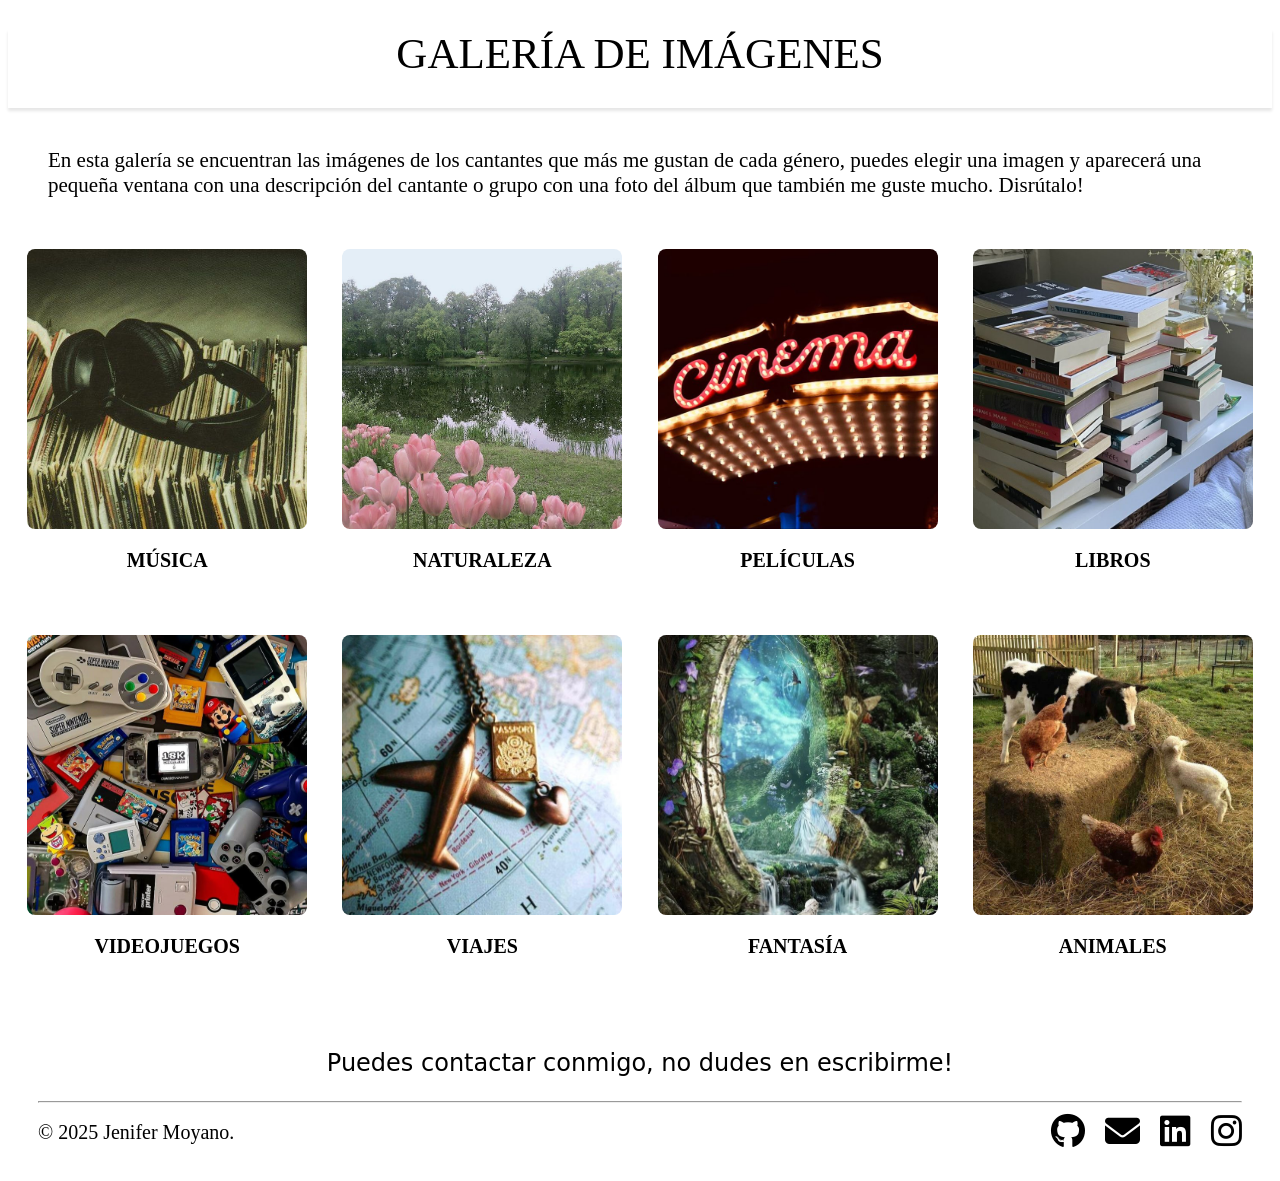
<file: index.html>
<!DOCTYPE html>
<html lang="es">
<head>
    <meta charset="UTF-8">
    <meta name="viewport" content="width=device-width, initial-scale=1.0">
    <link rel="icon" href="image/x-icon" href="imágenes/icono.png">
    <title>Galería de Imágenes</title>
    <link rel="stylesheet" href="style.css">
    <link rel="stylesheet" href="https://cdnjs.cloudflare.com/ajax/libs/font-awesome/6.4.2/css/all.min.css">
</head>
<body>
    <header>
        <a href="./index.html" class="header"><h1>GALERÍA DE IMÁGENES</h1></a>
    </header>

    <main>
        <article>
            En esta galería se encuentran las imágenes de los cantantes que más me gustan de cada género, puedes elegir una imagen y aparecerá una pequeña ventana con una descripción del cantante o grupo con una foto del álbum que también me guste mucho. Disrútalo!
        </article>

        <div class="galeria">
            <section class="img">
                <a href="./galerías/musica.html"><img src="imágenes/Música.jpeg" class="img"></a>
                <h2>MÚSICA</h2>
            </section>

            <section class="img">
                <a href="./galerías/naturaleza.html"><img src="imágenes/Naturaleza.jpeg" class="img"></a>
                <h2>NATURALEZA</h2>
            </section>

            <section class="img">
                <a href="./galerías/peliculas.html"><img src="imágenes/Películas.jpeg" class="img"></a>
                <h2>PELÍCULAS</h2>
            </section>

            <section class="img">
                <a href="./galerías/libros.html"><img src="imágenes/Libros.jpeg" class="img"></a>
                <h2>LIBROS</h2>
            </section>

            <section class="img">
                <a href="./galerías/videojuegos.html"><img src="imágenes/Videojuegos.jpeg" class="img"></a>
                <h2>VIDEOJUEGOS</h2>
            </section>

            <section class="img">
                <a href="./galerías/viajes.html"><img src="imágenes/Viajes.jpeg" class="img"></a>
                <h2>VIAJES</h2>
            </section>

            <section class="img">
                <a href="./galerías/fantasia.html"><img src="imágenes/Fantasía.jpeg" class="img"></a>
                <h2>FANTASÍA</h2>
            </section>

            <section class="img">
                <a href="./galerías/animales.html"><img src="imágenes/Animales.jpeg" class="img"></a>
                <h2>ANIMALES</h2>
            </section>
        </div>
    </main>

    <footer>
        <p>Puedes contactar conmigo, no dudes en escribirme!</p>
        
        <hr>
    
        <div class="footer-bottom">
            <div class="copyright">
                &copy; 2025 Jenifer Moyano.
            </div>
    
            <div class="social-icons">
                <a href="https://github.com/JeniferMoyanoSanroma" target="_blank" class="github">
                    <i class="fab fa-github"></i>
                </a>
                <a href="mailto:jenifermoyano2006@gmail.com" class="gmail">
                    <i class="fas fa-envelope"></i>
                </a>
                <a href="https://www.linkedin.com/in/jenifer-moyano-sanrom%C3%A1-143788333/" target="_blank" class="linkedin">
                    <i class="fab fa-linkedin"></i>
                </a>
                <a href="https://www.instagram.com/jenii_ms_?igsh=aHhobnE1eTJicDBk" target="_blank" class="instagram">
                    <i class="fab fa-instagram"></i>
                </a>
            </div>
        </div>
    </footer>
</body>
</html>
</file>
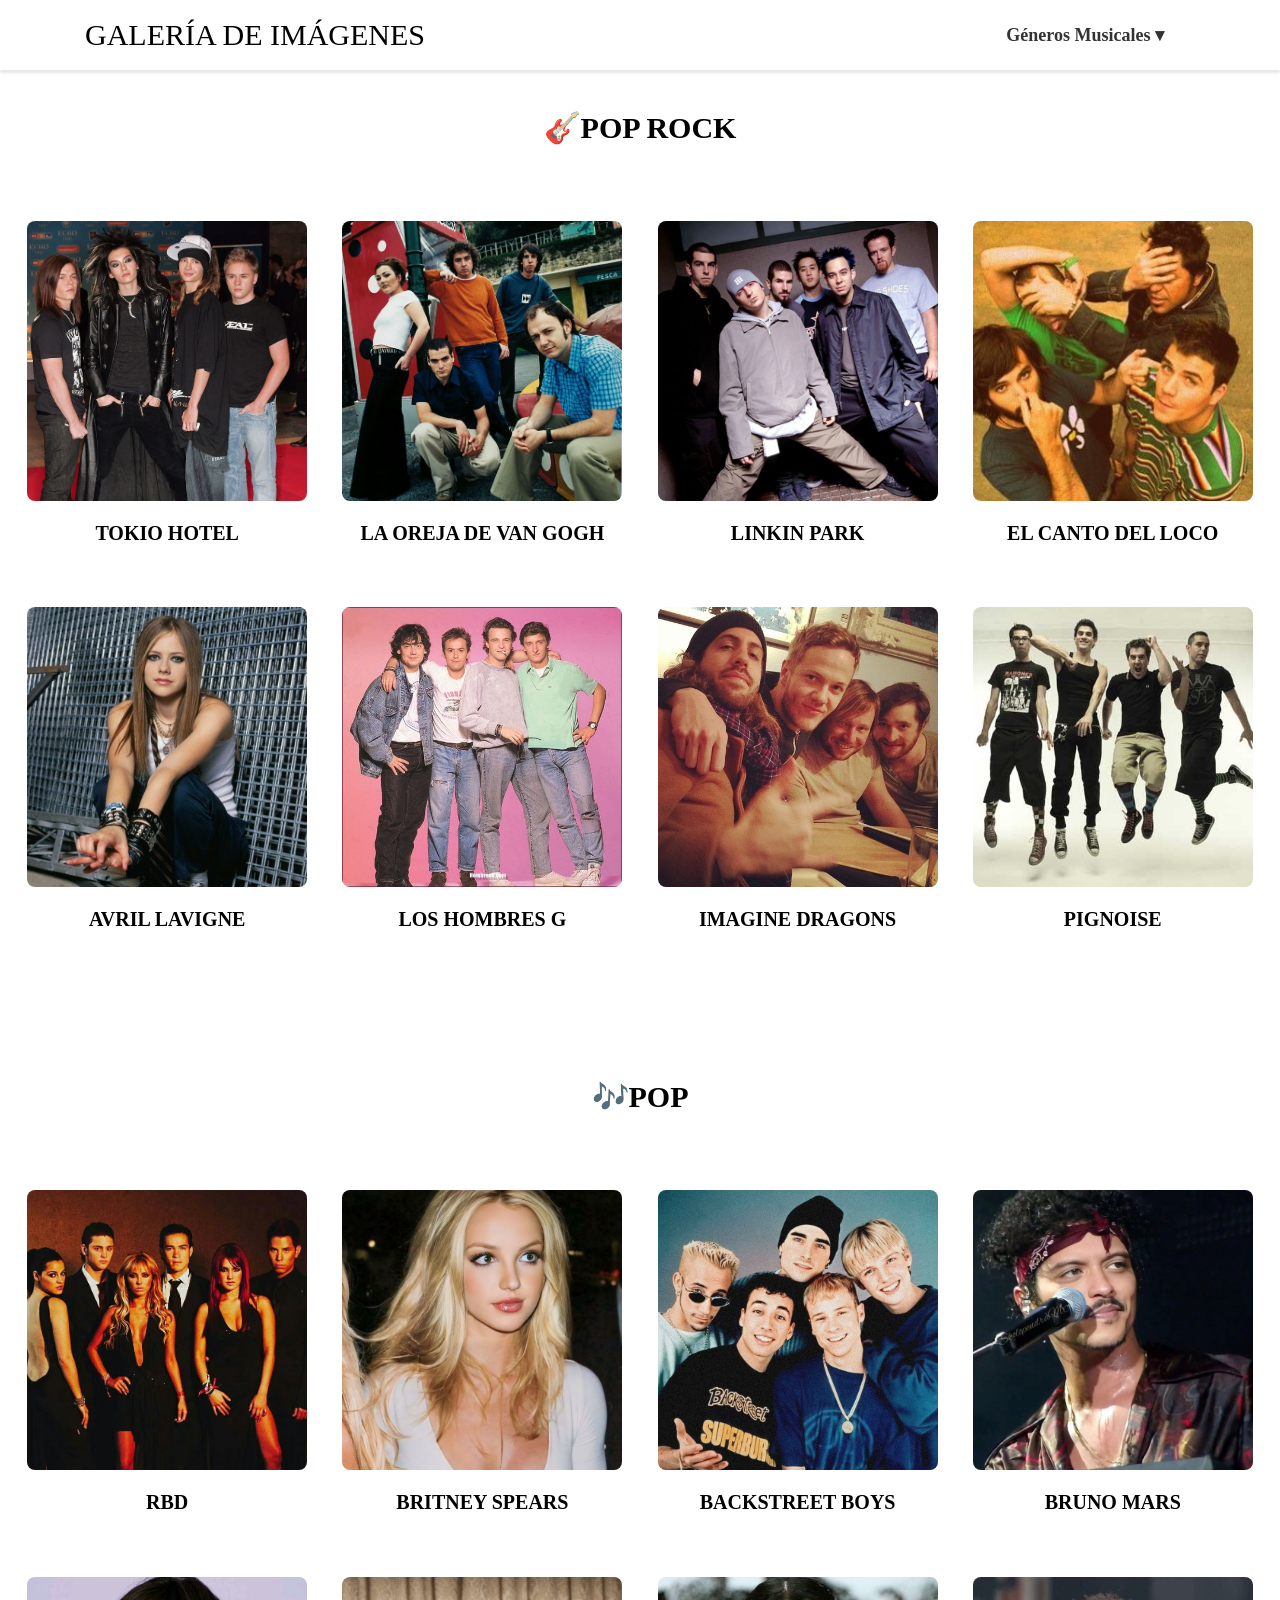
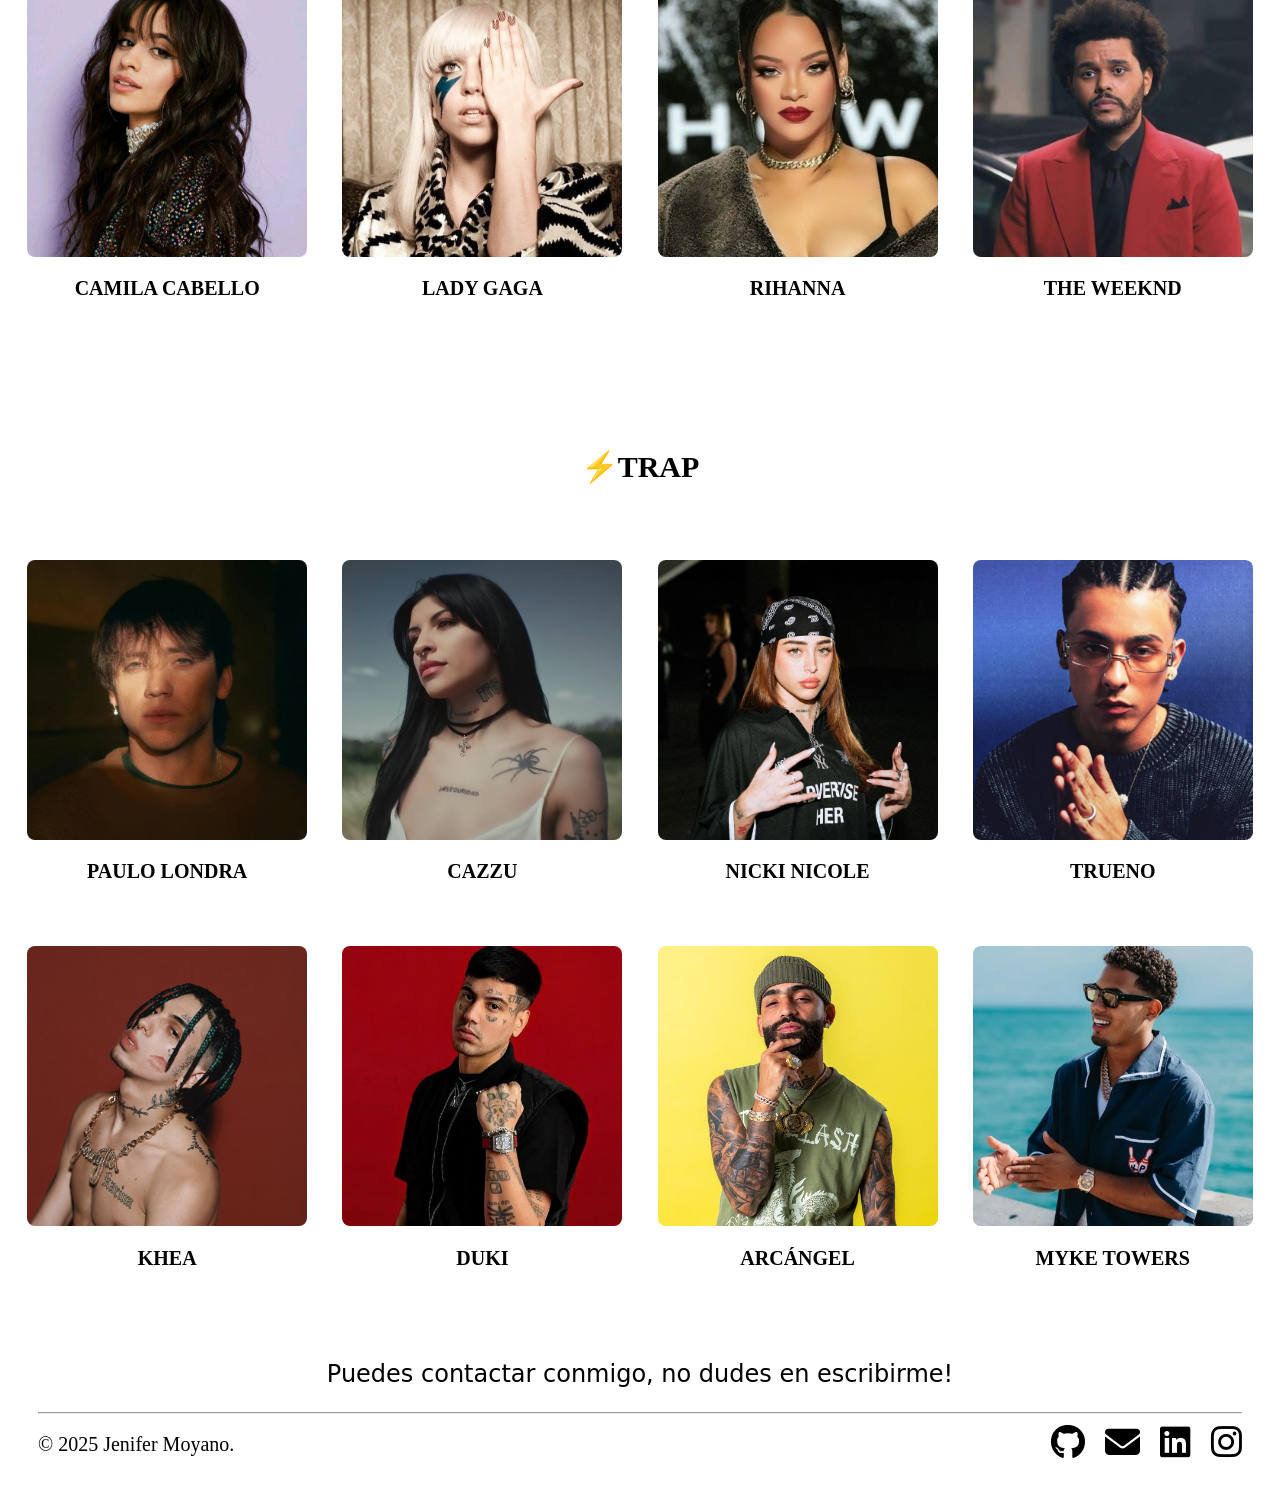
<file: galerías/musica.html>
<!DOCTYPE html>
<html lang="es">
<head>
    <meta charset="UTF-8">
    <meta name="viewport" content="width=device-width, initial-scale=1.0">
    <link rel="icon" href="image/x-icon" href="../imágenes/icono.png">
    <title>Galería de Imágenes - Música</title>
    <link rel="stylesheet" href="../estilos/musica.css">
    <link rel="stylesheet" href="https://cdnjs.cloudflare.com/ajax/libs/font-awesome/6.4.2/css/all.min.css">
</head>
<body>
    <header>
        <a href="../index.html" class="header"><h1>GALERÍA DE IMÁGENES</h1></a>

        <nav role="navigation" class="primary-navigation">
            <li>
                <input type="checkbox" id="drop-1">
                <label for="drop-1" class="toggle">Géneros Musicales &dtrif;</label>
                <ul class="dropdown">
                    <li><a href="#POP ROCK">🎸POP ROCK</a></li>
                    <li><a href="#POP">🎶POP</a></li>
                    <li><a href="#TRAP">⚡TRAP</a></li>
                    <li><a href="#HIP HOP">🎤HIP HOP</a></li>
                    <li><a href="#RAP">🎧RAP</a></li>
                    <li><a href="#ROCK">🤘ROCK</a></li>
                    <li><a href="#SALSA">💃SALSA</a></li>
                    <li><a href="#BACHATA">🕺BACHATA</a></li>
                    <li><a href="#REGGAETON">🔥REGGAETON</a></li>
                </ul>
            </li>
        </nav>
    </header>

    <main>

        <br id="POP ROCK">
        <br>
        <br>
        <br>

        <h3>🎸POP ROCK</h3>

        <div class="galeria">
            <section class="img">
                <img src="../imágenes/música/TokioHotel.jpg" id="openTokio" class="img">
                <h2>TOKIO HOTEL</h2>
            </section>
        
            <div id="tokiohotel" class="modal">
                <div class="modal-content">
                    <span class="close">&times;</span>
                    <div class="modal-body">
                        <img src="../imágenes/música/álbumnes/Scream.jpg" class="modal-img">
                        <div class="modal-text">
                            <p class="info">
                                Tokio Hotel es una banda alemana de pop rock/rock alternativo formada en 2001. Su estilo combina elementos de rock con melodías pegajosas y una imagen llamativa, especialmente influenciada por su vocalista, Bill Kaulitz. Alcanzaron fama internacional en los 2000 con canciones emotivas y un sonido juvenil.
                                <br>
                                <br>
                                "Scream" (2007) es su primer álbum en inglés, compuesto por versiones traducidas de sus canciones en alemán. Incluye éxitos como "Monsoon", "Ready, Set, Go!" y "Don't Jump", que los catapultaron a la popularidad fuera de Alemania, especialmente en EE.UU. y América Latina.
                                <br>
                                <br>
                                Si te gusta el pop rock con un toque emo y energético, es un álbum clave de los 2000.
                            </p>
                        </div>
                    </div>
                </div>
            </div>

            <section class="img">
                <img src="../imágenes/música/LaOrejaDeVanGogh.jpg" id="openOreja" class="img">
                <h2>LA OREJA DE VAN GOGH</h2>
            </section>

            <div id="laorejadevangogh" class="modal">
                <div class="modal-content">
                    <span class="close">&times;</span>
                    <div class="modal-body">
                        <img src="../imágenes/música/álbumnes/LoQueTeContéMientrasTeHacíasLaDormida.jpg" class="modal-img">
                        <div class="modal-text">
                            <p class="info">
                                La Oreja de Van Gogh es una banda española de pop rock formada en los 90, conocida por sus letras emotivas y melodías pegajosas. Con Amaia Montero como vocalista en sus primeros años, se convirtieron en uno de los grupos más exitosos en español.
                                <br>
                                <br>
                                "Lo que te conté mientras te hacías la dormida" (2003) es su tercer álbum y uno de los más icónicos. Incluye éxitos como "Rosas", "Puedes contar conmigo" y "20 de enero", destacando por su sonido melancólico y romántico. Es un disco clave del pop español de los 2000.
                            </p>
                        </div>
                    </div>
                </div>
            </div>

            <section class="img">
                <img src="../imágenes/música/LinkinPark.jpg" id="openLinkin" class="img">
                <h2>LINKIN PARK</h2>
            </section>

            <div id="linkinpark" class="modal">
                <div class="modal-content">
                    <span class="close">&times;</span>
                    <div class="modal-body">
                        <img src="../imágenes/música/álbumnes/Meteora.jpg" class="modal-img">
                        <div class="modal-text">
                            <p class="info">
                                Linkin Park fue una banda estadounidense de nu-metal y rock alternativo, famosa por su fusión de rock, rap y electrónica. Con Chester Bennington y Mike Shinoda al frente, se convirtieron en una de las bandas más influyentes de los 2000.
                                <br>
                                <br>
                                "Meteora" (2003) es su segundo álbum y uno de los más exitosos. Con temas como "Numb", "Somewhere I Belong" y "Breaking the Habit", el disco consolidó su estilo intenso y emocional, combinando guitarras pesadas con letras introspectivas. Es un referente del nu-metal.
                            </p>
                        </div>
                    </div>
                </div>
            </div>

            <section class="img">
                <img src="../imágenes/música/ElCantoDelLoco.jpg" id="openCanto" class="img">
                <h2>EL CANTO DEL LOCO</h2>
            </section>

            <div id="elcantodelloco" class="modal">
                <div class="modal-content">
                    <span class="close">&times;</span>
                    <div class="modal-body">
                        <img src="../imágenes/música/álbumnes/EstadosDeAnimo.jpg" class="modal-img">
                        <div class="modal-text">
                            <p class="info">
                                El Canto del Loco fue una banda española de pop rock formada en los 90, conocida por su energía juvenil y letras desenfadadas. Se hicieron muy populares en los 2000, especialmente entre los adolescentes.
                                <br>
                                <br>
                                "Estados de ánimo" (2005) es su cuarto álbum, que marcó una etapa más madura en su sonido. Con éxitos como "Besos", "Eres tonto" y "La madre de José", el disco presenta una mezcla de pop punk y rock, con letras sobre las emociones y las relaciones. Es uno de sus discos más emblemáticos.
                            </p>
                        </div>
                    </div>
                </div>
            </div>

            <section class="img">
                <img src="../imágenes/música/AvrilLavigne.jpg" id="openAvril" class="img">
                <h2>AVRIL LAVIGNE</h2>
            </section>

            <div id="avrillavigne" class="modal">
                <div class="modal-content">
                    <span class="close">&times;</span>
                    <div class="modal-body">
                        <img src="../imágenes/música/álbumnes/LetGo.jpg" class="modal-img">
                        <div class="modal-text">
                            <p class="info">
                                Avril Lavigne es una cantante canadiense que revolucionó el pop punk en los 2000 con su estilo rebelde y auténtico. Conocida por su actitud desenfadada y su mezcla de rock y pop, se convirtió en un ícono juvenil.
                                <br>
                                <br>
                                "Let Go" (2002) es su álbum debut y uno de los más icónicos de su carrera. Incluye éxitos como "Complicated", "Sk8er Boi" y "I'm with You", consolidando su imagen de chica skater y su sonido pop punk melódico. Este disco la lanzó al estrellato y marcó a toda una generación.
                            </p>
                        </div>
                    </div>
                </div>
            </div>

            <section class="img">
                <img src="../imágenes/música/LosHombresG.jpg" id="openHombres" class="img">
                <h2>LOS HOMBRES G</h2>
            </section>

            <div id="loshombresg" class="modal">
                <div class="modal-content">
                    <span class="close">&times;</span>
                    <div class="modal-body">
                        <img src="../imágenes/música/álbumnes/LaCagaste....jpg" class="modal-img">
                        <div class="modal-text">
                            <p class="info">
                                Hombres G es una banda española de pop rock formada en los 80, conocida por su estilo divertido y desenfadado, con influencias del pop y rock de esa época. Se hicieron famosos por sus letras pegajosas y su actitud juvenil.
                                <br>
                                <br>
                                "La cagaste... Burt Lancaster" (2002) es su séptimo álbum de estudio, con un sonido más maduro pero manteniendo su esencia fresca y accesible. Incluye canciones como "Te quiero" y "La cagaste... Burt Lancaster", y marca su regreso con un toque más reflexivo, pero sin perder la energía característica.
                            </p>
                        </div>
                    </div>
                </div>
            </div>

            <section class="img">
                <img src="../imágenes/música/ImagineDragons.jpg" id="openImagine" class="img">
                <h2>IMAGINE DRAGONS</h2>
            </section>

            <div id="imaginedragons" class="modal">
                <div class="modal-content">
                    <span class="close">&times;</span>
                    <div class="modal-body">
                        <img src="../imágenes/música/álbumnes/NightVisions.jpg" class="modal-img">
                        <div class="modal-text">
                            <p class="info">
                                Imagine Dragons es una banda estadounidense de pop rock y rock alternativo, conocida por su sonido épico y pegadizo, que mezcla rock, electrónica y elementos indie. Se hicieron mundialmente famosos en los 2010 con himnos llenos de energía y estribillos poderosos.
                                <br>
                                <br>
                                "Night Visions" (2012) es su álbum debut y el que los llevó al estrellato. Incluye éxitos como "Radioactive", "Demons" y "It's Time", destacando por su mezcla de rock, sintetizadores y letras emotivas. Es un disco clave del pop rock moderno.
                            </p>
                        </div>
                    </div>
                </div>
            </div>

            <section class="img">
                <img src="../imágenes/música/Pignoise.jpg" id="openPignoise" class="img">
                <h2>PIGNOISE</h2>
            </section>

            <div id="pignoise" class="modal">
                <div class="modal-content">
                    <span class="close">&times;</span>
                    <div class="modal-body">
                        <img src="../imágenes/música/álbumnes/AnunciadoEnTelevisión.jpg" class="modal-img">
                        <div class="modal-text">
                            <p class="info">
                                Pignoise es una banda española de pop punk y rock alternativo, conocida por su estilo juvenil y pegadizo. Se formó en los 2000 y ganó popularidad gracias a su relación con el fútbol y la serie Los Hombres de Paco.
                                <br>
                                <br>
                                "Anunciado en televisión" (2006) es su álbum más exitoso, con canciones como "Nada que perder" y "Te entiendo", que los llevaron a la fama. El disco mezcla melodías pegajosas con letras sobre amor y desamor, consolidando su sonido característico.
                            </p>
                        </div>
                    </div>
                </div>
            </div>

        </div>

            <br id="POP">
            <br>
            <br>
            <br>

            <h3>🎶POP</h3>

            <div class="galeria">
                <section class="img">
                    <img src="../imágenes/música/RBD.jpg" id="openRBD" class="img">
                    <h2>RBD</h2>
                </section>
            
                <div id="rbd" class="modal">
                    <div class="modal-content">
                        <span class="close">&times;</span>
                        <div class="modal-body">
                            <img src="../imágenes/música/álbumnes/Rebelde.jpg" class="modal-img">
                            <div class="modal-text">
                                <p class="info">
                                    RBD fue una banda mexicana de pop que surgió en 2004 a partir de la telenovela Rebelde. Integrada por Anahí, Dulce María, Maite Perroni, Alfonso Herrera, Christopher Uckermann y Christian Chávez, alcanzó fama internacional con su música y estilo juvenil.
                                    <br>
                                    <br>
                                    Su álbum debut, "Rebelde" (2004), incluye éxitos como Rebelde, Solo Quédate en Silencio y Sálvame. Con un sonido pop-rock y letras dirigidas a la juventud, el disco fue un gran éxito en Latinoamérica y España, consolidando a RBD como un fenómeno musical.
                                </p>
                            </div>
                        </div>
                    </div>
                </div>
    
                <section class="img">
                    <img src="../imágenes/música/BritneySpears.jpg" id="openBritney" class="img">
                    <h2>BRITNEY SPEARS</h2>
                </section>
    
                <div id="britneyspears" class="modal">
                    <div class="modal-content">
                        <span class="close">&times;</span>
                        <div class="modal-body">
                            <img src="../imágenes/música/álbumnes/InTheZone.jpg" class="modal-img">
                            <div class="modal-text">
                                <p class="info">
                                    Britney Spears es una cantante, bailarina y actriz estadounidense considerada un ícono del pop. Alcanzó la fama a finales de los 90 con su álbum debut ...Baby One More Time y se convirtió en una de las artistas más influyentes de la música pop.
                                    <br>
                                    <br>
                                    Su álbum "In the Zone" (2003) marcó una evolución en su sonido, incorporando influencias de pop, R&B y electrónica. Incluye éxitos como Toxic, Everytime y Me Against the Music (con Madonna), consolidando su imagen más madura y experimental en la industria musical.
                                </p>
                            </div>
                        </div>
                    </div>
                </div>
    
                <section class="img">
                    <img src="../imágenes/música/BackstreetBoys.jpg" id="openBackstreet" class="img">
                    <h2>BACKSTREET BOYS</h2>
                </section>
    
                <div id="backstreetboys" class="modal">
                    <div class="modal-content">
                        <span class="close">&times;</span>
                        <div class="modal-body">
                            <img src="../imágenes/música/álbumnes/BackstreetsBack.jpg" class="modal-img">
                            <div class="modal-text">
                                <p class="info">
                                    Backstreet Boys es una boy band estadounidense formada en 1993, conocida por su impacto en el pop de los 90 y 2000. Con su armonía vocal y coreografías, se convirtieron en una de las bandas más exitosas de todos los tiempos.
                                    <br>
                                    <br>
                                    Su álbum "Backstreet's Back" (1997) incluye éxitos como Everybody (Backstreet’s Back) y As Long As You Love Me. Con un sonido pop y dance-pop, el disco ayudó a consolidar su fama global y definir el estilo de las boy bands de la época.
                                </p>
                            </div>
                        </div>
                    </div>
                </div>
    
                <section class="img">
                    <img src="../imágenes/música/BrunoMars.jpg" id="openBruno" class="img">
                    <h2>BRUNO MARS</h2>
                </section>
    
                <div id="brunomars" class="modal">
                    <div class="modal-content">
                        <span class="close">&times;</span>
                        <div class="modal-body">
                            <img src="../imágenes/música/álbumnes/DooWoopsAndHooligans.jpg" class="modal-img">
                            <div class="modal-text">
                                <p class="info">
                                    Bruno Mars es un cantante, compositor y productor estadounidense conocido por su estilo versátil que mezcla pop, R&B, funk y soul. Con su voz distintiva y carisma, se ha convertido en uno de los artistas más exitosos de su generación.
                                    <br>
                                    <br>
                                    Su álbum debut, "Doo-Wops & Hooligans" (2010), incluye éxitos como Just the Way You Are, Grenade y The Lazy Song. Con melodías pegajosas y letras románticas, el disco lo catapultó a la fama mundial y estableció su característico sonido retro-moderno.
                                </p>
                            </div>
                        </div>
                    </div>
                </div>
    
                <section class="img">
                    <img src="../imágenes/música/CamilaCabello.jpg" id="openCamila" class="img">
                    <h2>CAMILA CABELLO</h2>
                </section>
    
                <div id="camilacabello" class="modal">
                    <div class="modal-content">
                        <span class="close">&times;</span>
                        <div class="modal-body">
                            <img src="../imágenes/música/álbumnes/Romance.jpg" class="modal-img">
                            <div class="modal-text">
                                <p class="info">
                                    Camila Cabello es una cantante y compositora cubano-estadounidense que ganó fama como parte de Fifth Harmony antes de iniciar su exitosa carrera solista. Su estilo combina pop, R&B y ritmos latinos.
                                    <br>
                                    <br>
                                    Su álbum "Romance" (2019) explora el amor y las emociones intensas con un sonido pop y toques latinos. Incluye éxitos como Señorita (con Shawn Mendes) y My Oh My, consolidando su identidad artística y su éxito global.
                                </p>
                            </div>
                        </div>
                    </div>
                </div>
    
                <section class="img">
                    <img src="../imágenes/música/LadyGaga.jpg" id="openLady" class="img">
                    <h2>LADY GAGA</h2>
                </section>
    
                <div id="ladygaga" class="modal">
                    <div class="modal-content">
                        <span class="close">&times;</span>
                        <div class="modal-body">
                            <img src="../imágenes/música/álbumnes/TheFame.jpg" class="modal-img">
                            <div class="modal-text">
                                <p class="info">
                                    Lady Gaga es una cantante, compositora y actriz estadounidense conocida por su estilo extravagante, su poderosa voz y su impacto en la música pop. Ha sido una de las artistas más influyentes desde su debut.
                                    <br>
                                    <br>
                                    Su álbum "The Fame" (2008) la catapultó a la fama con éxitos como Just Dance y Poker Face. Con un sonido electro-pop y letras sobre la fama y el glamour, el disco definió su imagen artística y la consolidó como un ícono del pop.
                                </p>
                            </div>
                        </div>
                    </div>
                </div>
    
                <section class="img">
                    <img src="../imágenes/música/Rihanna.jpg" id="openRihanna" class="img">
                    <h2>RIHANNA</h2>
                </section>
    
                <div id="rihanna" class="modal">
                    <div class="modal-content">
                        <span class="close">&times;</span>
                        <div class="modal-body">
                            <img src="../imágenes/música/álbumnes/GoodGirlGoneBad.jpg" class="modal-img">
                            <div class="modal-text">
                                <p class="info">
                                    Rihanna es una cantante, actriz y empresaria barbadense que se convirtió en una de las artistas más influyentes del pop y el R&B. Con su versatilidad musical y estilo innovador, ha dominado la industria desde su debut en 2005.
                                    <br>
                                    <br>
                                    Su álbum "Good Girl Gone Bad" (2007) marcó un giro más maduro y audaz en su carrera, con un sonido pop, dance y R&B. Incluye éxitos como Umbrella, Don't Stop the Music y Disturbia, consolidando su estatus como una superestrella global.
                                </p>
                            </div>
                        </div>
                    </div>
                </div>
    
                <section class="img">
                    <img src="../imágenes/música/TheWeeknd.jpg" id="openWeeknd" class="img">
                    <h2>THE WEEKND</h2>
                </section>
    
                <div id="theweeknd" class="modal">
                    <div class="modal-content">
                        <span class="close">&times;</span>
                        <div class="modal-body">
                            <img src="../imágenes/música/álbumnes/BeautyBehindTheMadness.jpg" class="modal-img">
                            <div class="modal-text">
                                <p class="info">
                                    The Weeknd es un cantante, compositor y productor canadiense conocido por su estilo único que fusiona R&B, pop, electrónica y soul. Ha sido aclamado por su voz distintiva y sus letras oscuras y emocionales.
                                    <br>
                                    <br>
                                    Su álbum "Beauty Behind the Madness" (2015) fue un gran éxito comercial y crítico, con canciones como Can't Feel My Face, The Hills y Earned It. El disco combina elementos de R&B, pop y electrónica, y consolidó a The Weeknd como una de las principales figuras de la música contemporánea.
                                </p>
                            </div>
                        </div>
                    </div>
                </div>
                
            </div>

            <br id="TRAP">
            <br>
            <br>
            <br>

            <h3>⚡TRAP</h3>

            <div class="galeria">
                <section class="img">
                    <img src="../imágenes/música/PauloLondra.jpg" id="openPaulo" class="img">
                    <h2>PAULO LONDRA</h2>
                </section>
            
                <div id="paulolondra" class="modal">
                    <div class="modal-content">
                        <span class="close">&times;</span>
                        <div class="modal-body">
                            <img src="../imágenes/música/álbumnes/Homerun.jpg" class="modal-img">
                            <div class="modal-text">
                                <p class="info">
                                    Paulo Londra es un cantante argentino que comenzó en el freestyle y luego se convirtió en una de las estrellas más grandes del pop urbano y el trap melódico. Su estilo se caracteriza por letras positivas, melodías pegajosas y una mezcla de trap, reguetón y pop.
                                    <br>
                                    <br>
                                    Este fue su álbum debut, lanzado el 23 de mayo de 2019, y marcó su consolidación como artista global. Contiene 18 canciones, con sonidos frescos y letras que hablan de amor, sueños y éxito sin necesidad de recurrir a la violencia o el contenido explícito, algo que lo diferencia de muchos traperos.
                                    <br>
                                    <br>
                                    El disco fue un éxito, logrando millones de reproducciones y consolidando a Paulo Londra como uno de los artistas más grandes del género urbano en Argentina y Latinoamérica.
                                </p>
                            </div>
                        </div>
                    </div>
                </div>
    
                <section class="img">
                    <img src="../imágenes/música/Cazzu.jpg" id="openCazzu" class="img">
                    <h2>CAZZU</h2>
                </section>
    
                <div id="cazzu" class="modal">
                    <div class="modal-content">
                        <span class="close">&times;</span>
                        <div class="modal-body">
                            <img src="../imágenes/música/álbumnes/Error93.jpg" class="modal-img">
                            <div class="modal-text">
                                <p class="info">
                                    Cazzu es una cantante argentina conocida como "La Jefa del Trap", destacándose por su estilo oscuro y melancólico que fusiona trap, reguetón y R&B.
                                    <br>
                                    <br>
                                    Su álbum Error 93 (2019) la consolidó en la escena urbana con letras sobre desamor, empoderamiento y traición. Destacan temas como "Visto a las 00", "Nada" (con Rauw Alejandro) y "Mucha Data".
                                </p>
                            </div>
                        </div>
                    </div>
                </div>
    
                <section class="img">
                    <img src="../imágenes/música/NickiNicole.jpg" id="openNicki" class="img">
                    <h2>NICKI NICOLE</h2>
                </section>
    
                <div id="nickinicole" class="modal">
                    <div class="modal-content">
                        <span class="close">&times;</span>
                        <div class="modal-body">
                            <img src="../imágenes/música/álbumnes/Recuerdos.png" class="modal-img">
                            <div class="modal-text">
                                <p class="info">
                                    Nicki Nicole es una cantante argentina que fusiona trap, R&B y pop urbano, destacándose por su voz suave y estilo versátil.
                                    <br>
                                    <br>
                                    Su álbum Recuerdos (2019) la llevó a la fama con éxitos como "Wapo Traketero", "Años Luz" y "Fucking Diablo". El disco mezcla sonidos melancólicos y frescos, consolidándola como una de las figuras más prometedoras del género urbano.
                                </p>
                            </div>
                        </div>
                    </div>
                </div>
    
                <section class="img">
                    <img src="../imágenes/música/Trueno.jpg" id="openTrueno" class="img">
                    <h2>TRUENO</h2>
                </section>
    
                <div id="trueno" class="modal">
                    <div class="modal-content">
                        <span class="close">&times;</span>
                        <div class="modal-body">
                            <img src="../imágenes/música/álbumnes/BienOMal.jpg" class="modal-img">
                            <div class="modal-text">
                                <p class="info">
                                    Trueno es un rapero y cantante argentino que fusiona rap, trap y música urbana con un fuerte mensaje social.
                                    <br>
                                    <br>
                                    Su álbum Bien o Mal (2022) es un disco conceptual que refleja la realidad de Latinoamérica, combinando ritmos como hip-hop, cumbia y reguetón. Destacan temas como "Dance Crip", "Tierra Zanta", "Fuck el Policía" y "Argentina" (con Nathy Peluso).
                                </p>
                            </div>
                        </div>
                    </div>
                </div>
    
                <section class="img">
                    <img src="../imágenes/música/Khea.jpg" id="openKhea" class="img">
                    <h2>KHEA</h2>
                </section>
    
                <div id="khea" class="modal">
                    <div class="modal-content">
                        <span class="close">&times;</span>
                        <div class="modal-body">
                            <img src="../imágenes/música/álbumnes/Serotonina.jpg" class="modal-img">
                            <div class="modal-text">
                                <p class="info">
                                    Khea es un cantante argentino que comenzó en el trap latino y luego exploró sonidos más melódicos y experimentales.
                                    <br>
                                    <br>
                                    Su álbum Serotonina (2022) refleja una evolución artística, fusionando trap, pop y R&B, con letras introspectivas sobre amor, desamor y salud mental. Destacan temas como "Eclipse", "Serotonina", "Bien" y "Modo Rockstar".
                                </p>
                            </div>
                        </div>
                    </div>
                </div>
    
                <section class="img">
                    <img src="../imágenes/música/Duki.jpg" id="openDuki" class="img">
                    <h2>DUKI</h2>
                </section>
    
                <div id="duki" class="modal">
                    <div class="modal-content">
                        <span class="close">&times;</span>
                        <div class="modal-body">
                            <img src="../imágenes/música/álbumnes/SuperSangreJoven.jpg" class="modal-img">
                            <div class="modal-text">
                                <p class="info">
                                    Duki es uno de los máximos exponentes del trap argentino, conocido por su flow único y estilo versátil.
                                    <br>
                                    <br>
                                    Su álbum Súper Sangre Joven (2019) marcó su debut oficial, combinando trap, reguetón y R&B, con letras sobre éxito, amor y su vida en la música. Destacan temas como "Goteo", "A Punta de Espada", "Hitboy", y "Te Traje Flores".
                                </p>
                            </div>
                        </div>
                    </div>
                </div>
    
                <section class="img">
                    <img src="../imágenes/música/Arcángel.jpg" id="openArcangel" class="img">
                    <h2>ARCÁNGEL</h2>
                </section>
    
                <div id="arcangel" class="modal">
                    <div class="modal-content">
                        <span class="close">&times;</span>
                        <div class="modal-body">
                            <img src="../imágenes/música/álbumnes/Sentimiento,EleganciaYMaldad.jpg" class="modal-img">
                            <div class="modal-text">
                                <p class="info">
                                    Arcángel es un pionero del reguetón y trap latino, reconocido por su estilo versátil y líricas profundas.
                                    <br>
                                    <br>
                                    Su álbum Sentimiento, Elegancia & Maldad (2013) es un clásico del género, combinando reguetón, trap y R&B, con temas sobre calle, romance y éxito. Destacan canciones como "Hace Mucho Tiempo", "Hace Rato", "Contigo Quiero Amores", y "Guaya".
                                </p>
                            </div>
                        </div>
                    </div>
                </div>
    
                <section class="img">
                    <img src="../imágenes/música/MykeTowers.jpg" id="openMyke" class="img">
                    <h2>MYKE TOWERS</h2>
                </section>
    
                <div id="myketowers" class="modal">
                    <div class="modal-content">
                        <span class="close">&times;</span>
                        <div class="modal-body">
                            <img src="../imágenes/música/álbumnes/EasyMoneyBaby.jpg" class="modal-img">
                            <div class="modal-text">
                                <p class="info">
                                    Myke Towers es un rapero y cantante puertorriqueño que mezcla trap, reguetón y R&B, destacándose por su flow y versatilidad.
                                    <br>
                                    <br>
                                    Su álbum Easy Money Baby (2020) lo llevó al éxito con temas como "Diosa", "Girl", "Si Se Da" y "La Playa". El disco refleja su evolución artística, con letras sobre dinero, amor y calle.
                                </p>
                            </div>
                        </div>
                    </div>
                </div>
                
            </div>
            
    </main>

    <footer>
        <p>Puedes contactar conmigo, no dudes en escribirme!</p>
        
        <hr>
    
        <div class="footer-bottom">
            <div class="copyright">
                &copy; 2025 Jenifer Moyano.
            </div>
    
            <div class="social-icons">
                <a href="https://github.com/JeniferMoyanoSanroma" target="_blank" class="github">
                    <i class="fab fa-github"></i>
                </a>
                <a href="mailto:jenifermoyano2006@gmail.com" class="gmail">
                    <i class="fas fa-envelope"></i>
                </a>
                <a href="https://www.linkedin.com/in/jenifer-moyano-sanrom%C3%A1-143788333/" target="_blank" class="linkedin">
                    <i class="fab fa-linkedin"></i>
                </a>
                <a href="https://www.instagram.com/jenii_ms_?igsh=aHhobnE1eTJicDBk" target="_blank" class="instagram">
                    <i class="fab fa-instagram"></i>
                </a>
            </div>
        </div>
    </footer>

    <script src="../JavaScript/musica.js"></script>
</body>
</html>
</file>
<file: style.css>
@import url("https://fonts.googleapis.com/css2?family=DM+Sans:wght@400;500;700&display=swap");
 
 *,
 *:after,
 *:before {
 	box-sizing: border-box;
 }
 
 :root {
 	--header-outer-height: 110px;
 	--header-inner-height: 70px;
 	--header-height-difference: calc(
 		var(--header-outer-height) - var(--header-inner-height)
 	);
 	--header-bg: #ffffff;
 }

header {
    text-align: center;
    font-size: 40px;
    font-family: Cambria, Cochin, Georgia, Times, 'Times New Roman', serif;
    background-color: var(--header-bg);
    box-shadow: 0 3px 3px 0 rgba(0,0,0, 0.1);
    padding-bottom: 1px;
}

.header {
    color: #000000;
    text-decoration: none;
}

h1 {
    font-size: 43px;
    font-family: Cambria, Cochin, Georgia, Times, 'Times New Roman', serif;
    font-weight: normal;
    transition: transform 0.5s ease;
}

h1:hover {
    transform: scale(1.1);
}

article {
    font-size: 21px;
    margin: 40px;
    margin-bottom: 5px;
    margin-top: 40px;
}

.galeria {
    padding-top: 30px;
    display: flex;
    flex-wrap: wrap;
    justify-content: space-evenly;
}

img {
    width: 280px;
    border-radius: 8px;
}

section {
    margin: 1rem;
    text-align: center;
    margin-bottom: 30px;
}

h2 {
    font-size: 20px;
}

.img {
    transition: transform 0.5s ease;
}

.img:hover {
    transform: scale(1.1);
}

footer {
    text-align: center;
    padding: 20px 30px;
}

p {
    font-size: 24px;
    font-family: system-ui, -apple-system, BlinkMacSystemFont, 'Segoe UI', Roboto, Oxygen, Ubuntu, Cantarell, 'Open Sans', 'Helvetica Neue', sans-serif;
}

.footer-bottom {
    display: flex;
    justify-content: space-between;
    align-items: center;
    margin-top: 10px;
}

.copyright {
    font-size: 20px;
    color: #000000;
}

.social-icons {
    display: flex;
    gap: 20px;
}

.social-icons a {
    font-size: 35px;
    color: #000000;
    transition: color 0.3s ease, transform 0.3s ease;
}

.social-icons a:hover {
    transform: scale(1.2);
}

.social-icons .github:hover { 
    color: #6e5494; 
}

.social-icons .gmail:hover { 
    color: #d14836; 
}

.social-icons .linkedin:hover { 
    color: #0077b5; 
}

.social-icons .instagram:hover { 
    color: #e4405f; 
}

@media (max-width: 600px) {
    .footer-bottom {
        flex-direction: column;
        text-align: center;
        gap: 10px;
    }
}
</file>
<file: estilos/musica.css>
@import url("https://fonts.googleapis.com/css2?family=DM+Sans:wght@400;500;700&display=swap");
 
 *,
 *:after,
 *:before {
 	box-sizing: border-box;
 }
 
 :root {
 	--header-outer-height: 110px;
 	--header-inner-height: 70px;
 	--header-height-difference: calc(
 		var(--header-outer-height) - var(--header-inner-height)
 	);
 	--header-bg: #ffffff;
 }

 html{
    scroll-behavior: smooth;
 }

 header {
    width: 100%;
    height: 70px;
    background-color: var(--header-bg);
    box-shadow: 0 3px 3px 0 rgba(0, 0, 0, 0.1);
    display: flex;
    align-items: center;
    justify-content: space-between;
    position: fixed;
    top: 0;
    left: 0;
    z-index: 1000;
    padding: 0 20px;
}

.header {
    text-decoration: none;
    color: black;
    font-size: 24px;
    font-weight: bold;
}

h1 {
    font-size: 30px;
    font-family: Cambria, Cochin, Georgia, Times, 'Times New Roman', serif;
    transition: transform 0.3s ease;
    font-weight: normal;
    padding-left: 65px;
}

h1:hover {
    transform: scale(1.1);
}

.primary-navigation {
    list-style: none;
    position: relative;
    right: 80px;
}

.primary-navigation li {
    position: relative;
}

.toggle {
    display: flex;
    align-items: center;
    padding: 12px 16px;
    background: #ffffff;
    color: #333;
    font-size: 18px;
    font-weight: bold;
    border-radius: 8px;
    cursor: pointer;
    transition: background 0.3s ease;
}

.toggle:hover {
    background: #e0e0e0;
}

.dropdown {
    display: none;
    text-align: center;
    position: absolute;
    top: 100%;
    background-color: white;
    list-style: none;
    padding: 0;
    margin: 0;
    width: 200px;
    border-radius: 10px;
    box-shadow: 0 4px 8px rgba(0, 0, 0, 0.1);
    overflow: hidden;
}

.dropdown li a {
    display: block;
    align-items: center;
    padding: 12px 18px;
    color: #333;
    text-decoration: none;
    font-size: 17px;
    font-family: Arial, Helvetica, sans-serif;
    transition: background 0.3s ease;
    border-bottom: 1px solid #ddd;
}

.dropdown li:last-child a {
    border-bottom: none;
}

.dropdown li a:hover {
    background: #f5f5f5;
}

input[type="checkbox"] {
    display: none;
}

input[type="checkbox"]:checked ~ .dropdown {
    display: block;
}

h3 {
    text-align: center;
    font-size: 30px;
    font-family: Cambria, Cochin, Georgia, Times, 'Times New Roman', serif;
}

.galeria {
    padding-top: 30px;
    display: flex;
    flex-wrap: wrap;
    justify-content: space-evenly;
}

img {
    width: 280px;
    border-radius: 8px;
}

section {
    cursor: pointer;
    margin: 1rem;
    text-align: center;
    margin-bottom: 30px;
}

h2 {
    font-size: 20px;
}

.img {
    transition: transform 0.5s ease;
}

.img:hover {
    transform: scale(1.1);
}

.modal {
    display: none;
    position: fixed;
    z-index: 1000;
    left: 0;
    top: 0;
    width: 100%;
    height: 100%;
    background-color: rgba(0, 0, 0, 0.6);
    align-items: center;
    justify-content: center;
}

.modal-content {
    background-color: white;
    width: 60%;
    max-width: 600px;
    padding: 20px;
    border-radius: 12px;
    text-align: center;
    box-shadow: 0px 4px 10px rgba(0, 0, 0, 0.3);
    position: relative;
    animation: fadeIn 0.3s ease-in-out;
}

@keyframes fadeIn {
    from {
        opacity: 0;
        transform: scale(0.9);
    }
    to {
        opacity: 1;
        transform: scale(1);
    }
}

.close {
    position: absolute;
    padding-left: 15px;
    padding-right: 15px;
    top: 10px;
    right: 15px;
    font-size: 28px;
    font-weight: bold;
    color: #f36b6b;
    background-color: white;
    cursor: pointer;
    transition: color 0.3s ease;
}

.close:hover {
    color: rgb(255, 255, 255);
    background-color: #f36b6b;
}

.modal-body {
    display: flex;
    align-items: center;
    gap: 20px;
}

.modal-img {
    width: 50%;
    max-height: 300px;
    object-fit: cover;
    border-radius: 8px;
}

.modal-text {
    flex: 1;
    text-align: center;
    display: flex;
    flex-direction: column;
    justify-content: center;
    align-items: center;
    height: 100%;
}

.info {
    font-size: 11px;
    font-family: Cambria, Cochin, Georgia, Times, 'Times New Roman', serif;
}

footer {
    text-align: center;
    padding: 20px 30px;
}

p {
    font-size: 24px;
    font-family: system-ui, -apple-system, BlinkMacSystemFont, 'Segoe UI', Roboto, Oxygen, Ubuntu, Cantarell, 'Open Sans', 'Helvetica Neue', sans-serif;
}

.footer-bottom {
    display: flex;
    justify-content: space-between;
    align-items: center;
    margin-top: 10px;
}

.copyright {
    font-size: 20px;
    color: #000000;
}

.social-icons {
    display: flex;
    gap: 20px;
}

.social-icons a {
    font-size: 35px;
    color: #000000;
    transition: color 0.3s ease, transform 0.3s ease;
}

.social-icons a:hover {
    transform: scale(1.2);
}

.social-icons .github:hover { 
    color: #6e5494; 
}

.social-icons .gmail:hover { 
    color: #d14836; 
}

.social-icons .linkedin:hover { 
    color: #0077b5; 
}

.social-icons .instagram:hover { 
    color: #e4405f; 
}

@media (max-width: 600px) {
    .footer-bottom {
        flex-direction: column;
        text-align: center;
        gap: 10px;
    }
}
</file>
